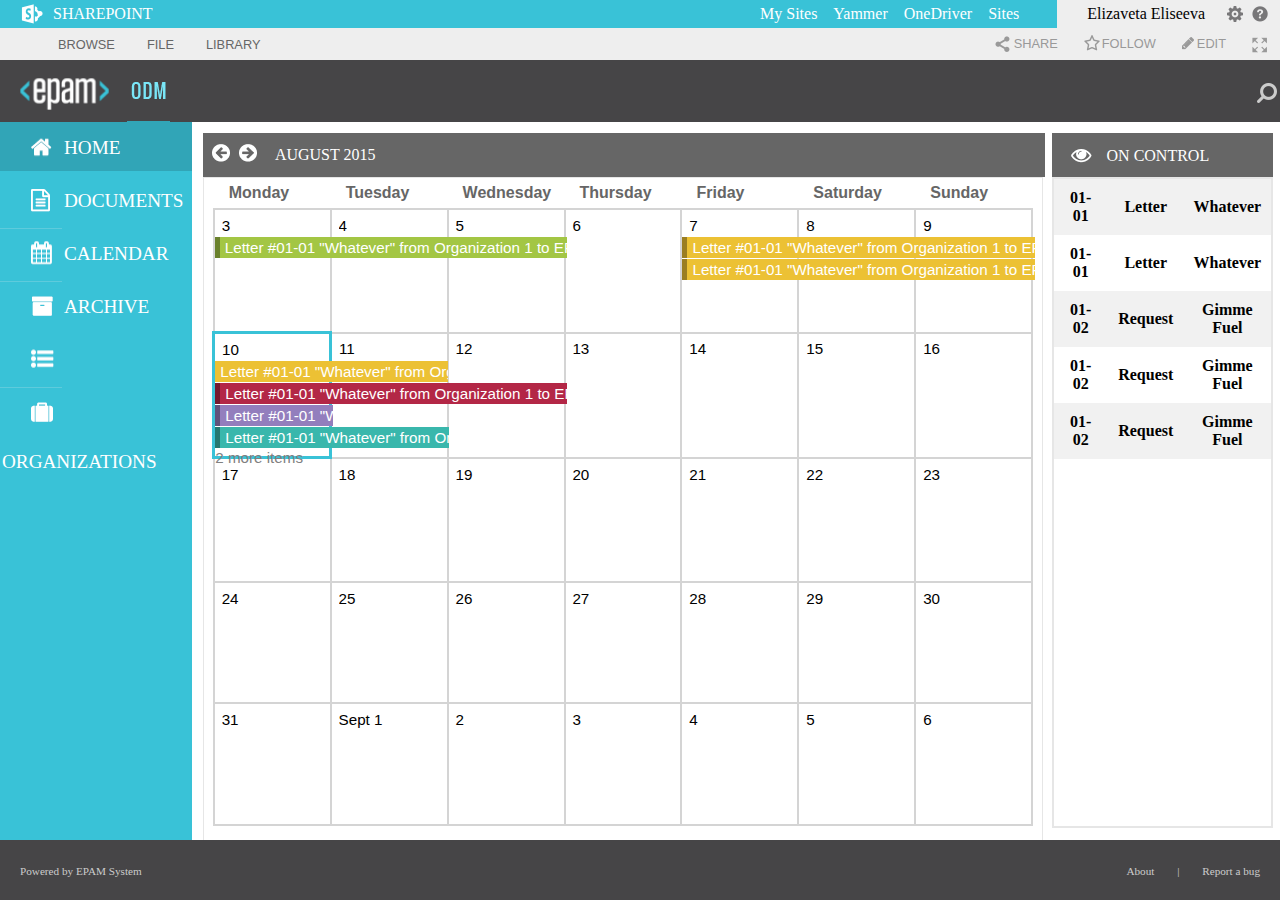
<file: Task1/index.html>
<!DOCTYPE html>
<html>
<head>
	<title>epam</title>
	<meta charset="utf-8">
    <link rel="stylesheet" href="style.css"/>
</head>
<body>
	<header>
		<div class="HeaderSharePoint">
			<div id="Logo_HeaderSharePoint">
                <img src="images/logo.gif"/>
				<p>SHAREPOINT</p>
			</div>
            <div id="Right_HeaderSharePoint">
                <nav>
                    <a href>My Sites</a>
                    <a href>Yammer</a>
                    <a href>OneDriver</a>
                    <a href>Sites</a>
                </nav>
                <div id="NameUser">
                    <p>Elizaveta Eliseeva</p>
                    <div>
                        <a href><img src="images/tool.gif"/></a>
                        <a href><img src="images/question.gif"/></a>
                    </div>
                </div>
            </div>
		</div>
		<div class="NavSharePoint">
			<nav>
				<a href>BROWSE</a>
                <a href>FILE</a>
                <a href>LIBRARY</a>
			</nav>
			<div id="Link_NavSharePoint">
				<a href>
                    <div>
                       <img src="images/SHARE.gif"/>
                        <p>SHARE</p>
                    </div>
                </a>
				<a href>
                    <div>
                        <img src="images/FOLLOW.gif"/>
                        <p>FOLLOW</p>
                    </div>
                </a>
				<a href>
                    <div>
                        <img src="images/EDIT.gif"/>
                        <p>EDIT</p>
                    </div>
                </a>
                <a href>
                    <div>
                        <img src="images/FULL.gif"/>
                    </div>   
                </a>
			</div>
		</div>
        <div class="HeaderEpam">
            <img src="images/epam.gif"/>
            <img src="images/odm.gif"/>
            <form id="Search">
                <p>
                    <input type="image" src="images/search.gif">
                </p>
            </form>
        </div>
	</header>
	<section class="Content">
		<nav id="Nav_Content">            
                <button style="background-color: #31a5b7">
                    <div>
                        <img src="images/HOME.gif"/> 
                        <p>HOME</p>
                    </div>
                </button> 
                <button>
                    <div>
                        <img src="images/DOCUMENTS.gif"/> 
                        <p>DOCUMENTS</p>
                    </div>
                </button>
                <button>
                    <div>
                        <img src="images/CALENDAR.gif"/> 
                        <p>CALENDAR</p>
                    </div>
                </button>
                <button>
                    <div>
                        <img src="images/ARCHIVE.gif"> 
                        <p>ARCHIVE</p>
                    </div>
                </button>
                <button>
                    <div>
                        <img src="images/NOMENCLATURE.gif"> 
                        <p>NOMENCLATURE</p>
                    </div>
                </button>
                <button>
                    <div>
                        <img src="images/ORGANIZATION.gif"> 
                        <p>ORGANIZATIONS</p>
                    </div>
                </button>

		</nav>
        <div class="Main">
            <section class="Calendar">
                <header>
                    <div>
                        <img src="images/left.gif">
                        <img src="images/right.gif">
                    </div>
                    <p>AUGUST 2015</p>
                </header>
                <div class="Table">
                    <table>
                        <tr class="NameDay">
                            <th>Monday</th>
                            <th>Tuesday</th>
                            <th>Wednesday</th>
                            <th>Thursday</th>
                            <th>Friday</th>
                            <th>Saturday</th>
                            <th>Sunday</th>
                        </tr>
                        <tr class="DayCalendar">
                            <th>
                                <p>3</p>
                                <ul>
                                    <li><p class="FullCol GreenTask" >Letter #01-01 "Whatever" from Organization 1 to EPAM</p></li>
                                </ul>
                            </th>           
                            <th><p>4</p></th>           
                            <th><p>5</p></th>
                            <th><p>6</p></th>
                            <th>
                                <p>7</p>
                                <ul>
                                    <li><p class="FullCol YellowTask">Letter #01-01 "Whatever" from Organization 1 to EPAM</p></li>
                                    <li><p class="FullCol YellowTask">Letter #01-01 "Whatever" from Organization 1 to EPAM</p></li>
                                </ul>
                            </th>
                            <th><p>8</p></th>
                            <th><p>9</p></th>
                        </tr>
                        <tr class="DayCalendar">
                            <th style="border: 3px solid #39c2d7">
                                <p>10</p>
                                <ul>
                                <li><p class="TwoCol YellowTask" style="border-left: none; width: 127%">Letter #01-01 "Whatever" from Organization 1 to EPAM</p></li>
                                <li><p class="FullCol RedTask">Letter #01-01 "Whatever" from Organization 1 to EPAM</p></li>
                                <li><p class="OneCol PurpleTask">Letter #01-01 "Whatever" from Organization 1 to EPAM</p></li>
                                <li><p class="TwoCol BlueTask">Letter #01-01 "Whatever" from Organization 1 to EPAM</p></li>
                                <li><p class="MoreItem">2 more items</p></li>
                                </ul>
                            </th>           
                            <th><p>11</p></th>           
                            <th><p>12</p></th>
                            <th><p>13</p></th>
                            <th><p>14</p></th>
                            <th><p>15</p></th>
                            <th><p>16</p></th>
                        </tr>
                        <tr class="DayCalendar">
                            <th><p>17</p></th>           
                            <th><p>18</p></th>           
                            <th><p>19</p></th>
                            <th><p>20</p></th>
                            <th><p>21</p></th>
                            <th><p>22</p></th>
                            <th><p>23</p></th>
                        </tr>
                        <tr class="DayCalendar">
                            <th><p>24</p></th>                      
                            <th><p>25</p></th>
                            <th><p>26</p></th>
                            <th><p>27</p></th>
                            <th><p>28</p></th>
                            <th><p>29</p></th>
                            <th><p>30</p></th>
                        </tr>
                        <tr class="DayCalendar">
                            <th><p>31</p></th>
                            <th><p>Sept 1</p></th>       
                            <th><p>2</p></th>
                            <th><p>3</p></th>
                            <th><p>4</p></th>
                            <th><p>5</p></th>
                            <th><p>6</p></th>
                        </tr>
                    </table>
                </div>
            </section>
            <aside class="OnControl">
                <header>
                    <div>
                        <img src="images/OnControl.gif"/>
                        <p>ON CONTROL</p>
                    </div>
                </header>
                <div class="TableOnControl">
                    <table>
                        <tr class="Greytr">
                            <th class="Firstth">
                                01-01
                            </th>
                            <th class>
                                Letter
                            </th>
                            <th>
                                Whatever
                            </th>
                        </tr>
                        <tr>
                            <th class="Firstth">
                                01-01
                            </th>
                            <th>
                                Letter
                            </th>
                            <th>
                                Whatever
                            </th>
                        </tr> 
                        <tr class="Greytr">
                            <th class="Firstth">
                                01-02
                            </th>
                            <th>
                                Request
                            </th>
                            <th>
                                Gimme Fuel
                            </th>
                        </tr> 
                        <tr>
                            <th class="Firstth">
                                01-02
                            </th>
                            <th>
                                Request
                            </th>
                            <th>
                                Gimme Fuel
                            </th>
                        </tr> 
                        <tr class="Greytr">
                            <th class="Firstth">
                                01-02
                            </th>
                            <th>
                                Request
                            </th>
                            <th>
                                Gimme Fuel
                            </th>
                        </tr> 
                    </table>
                </div>
            </aside>
        </div>
	</section>
	<footer>
		<p>Powered by EPAM System</p>
        <div>
            <a href>About</a>
            <span>|</span>
            <a href>Report a bug</a>
        </div>
	</footer>
</body>
</html>
</file>
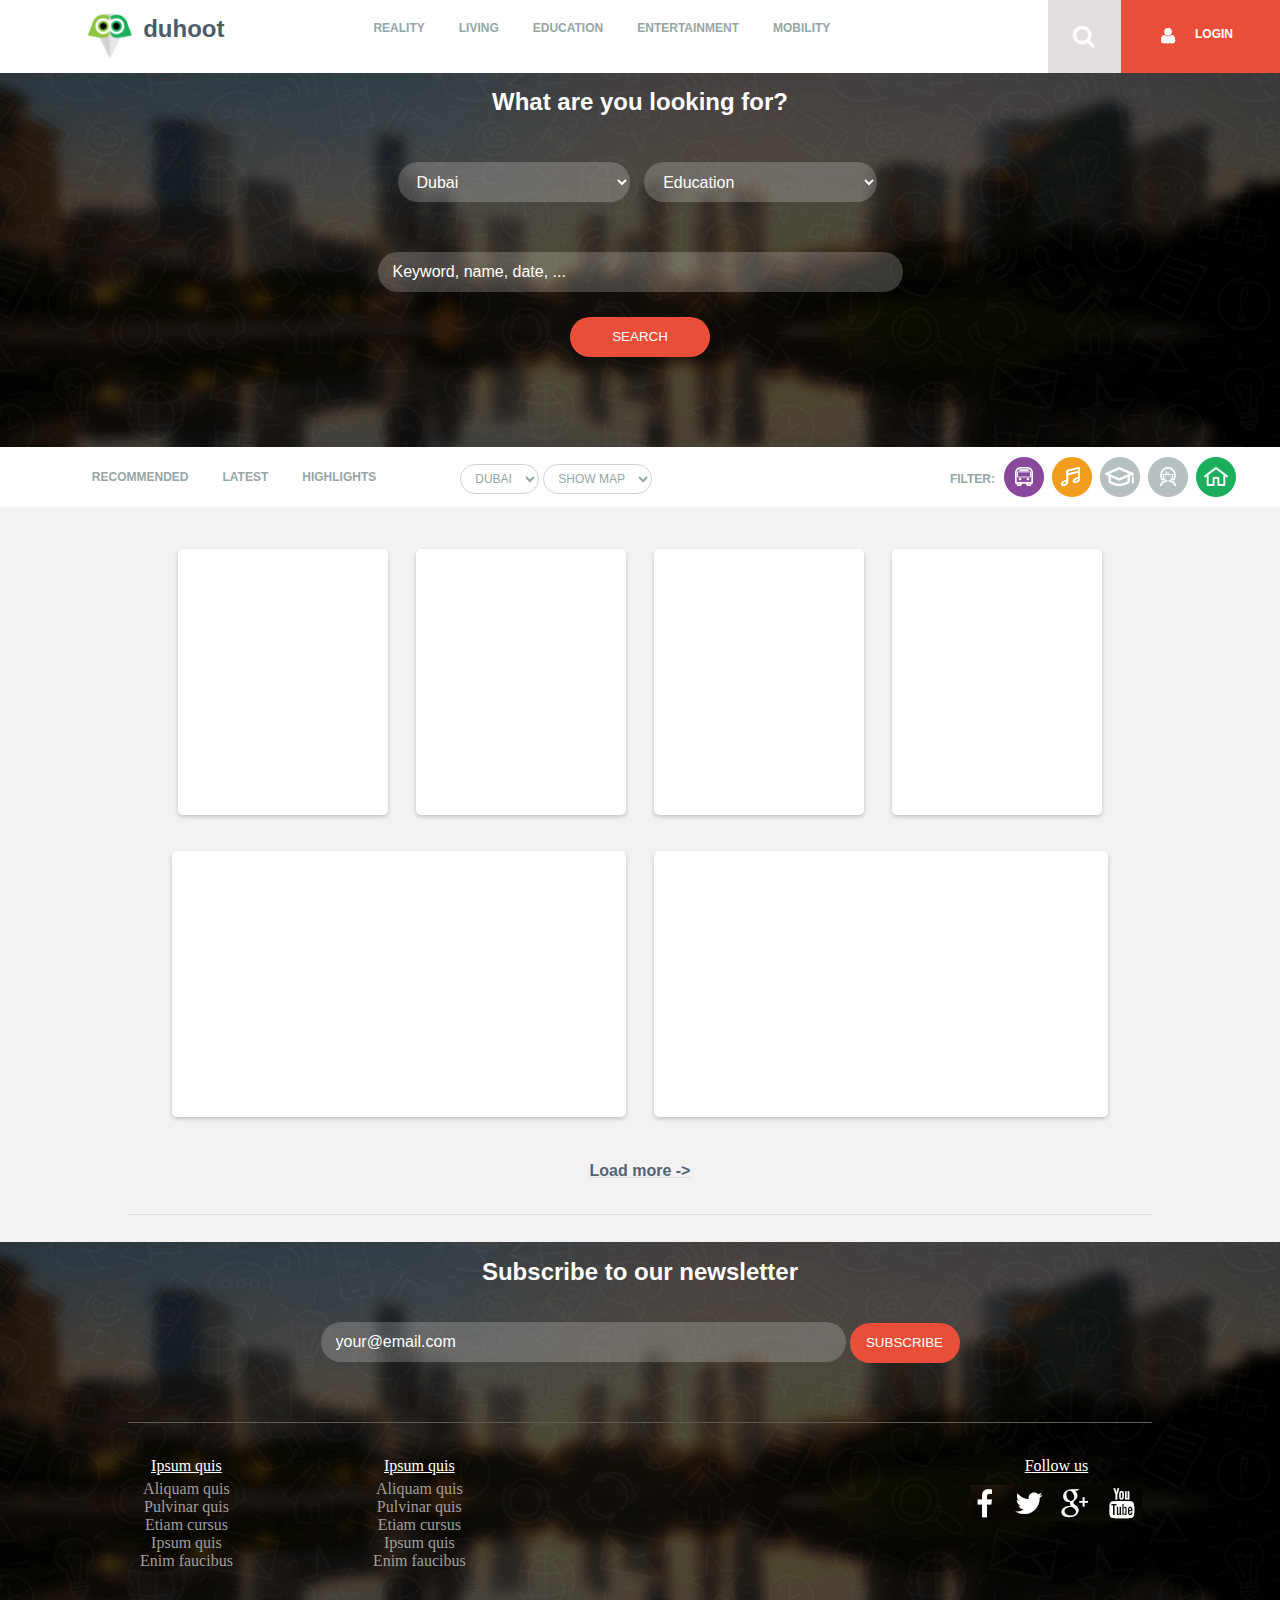
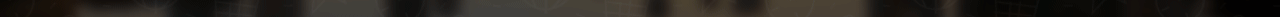
<file: Task2/index.html>
<!DOCTYPE html>
<html>
    <head>
        <title>duhoot</title>
        <meta charset="utf-8">
        <link rel="stylesheet" href="public/css/app.css"/>
    </head>
    <body>
        <header class="header">
            <div class="header__logo">
                <img class="header__logo_img" src="public/img/logo.gif"/>
                <p class="header__logo_text">duhoot</p>
            </div>
            <div class="header__right">
                <nav class="header__nav">
                    <a class="header__nav_link" href>REALITY</a>
                    <a class="header__nav_link"  href>LIVING</a>
                    <a class="header__nav_link"  href>EDUCATION</a>
                    <a class="header__nav_link"  href>ENTERTAINMENT</a>
                    <a href class="header__nav_link">MOBILITY</a>
                    <p class="header__nav_mobile">MENU</p>
                </nav>
                <div class="header__login">
                    <a href><img class="header__login_img"src="public/img/login.gif"/></a>
                    <p class="header__login_text">LOGIN</p>
                </div>
                <div class="header__search">
                    <img src="public/img/search.gif" class="header__search_img"/>
                </div>
            </div>
        </header>
        <section class="searching">
            <p class="searching__header">What are you looking for?</p>
            <form class="searching__form page-form">
                <p class="searching__form_selects page-form-selects">
                    <select class="searching__form_select page-form-select">
                        <option class="searching__form_select_opt">Dubai</option>
                    </select>
                    <select class="searching__form_select page-form-select">
                        <option class="searching__form_select_opt">Education</option>
                    </select>
                </p>
                <input type="text" class="searching__form_input page-form-input" placeholder="Keyword, name, date, ...">  
                <button class="button searching__form_but page-button">SEARCH</button>
            </form>
        </section>
        <sectiom class="content">
            <header class="header-content">
                <nav class="header-content__nav">
                    <a class="header-content__nav_link">RECOMMENDED</a>
                    <a class="header-content__nav_link">LATEST</a>
                    <a class="header-content__nav_link">HIGHLIGHTS</a>
                    <a class="header-content__nav_mobile">MENU</a>
                </nav>
                <form class="header-content__form">
                    <select class="header-content__form_select">
                        <option class="header-content__form_select_opt">DUBAI</option>
                    </select>
                    <select class="header-content__form_select">
                        <option class="header-content__form_select_opt">SHOW MAP</option>
                    </select>
                </form>
                <nav class="header-content__filter">
                    <a class="header-content__filter_link">FILTER: </a>
                    <a><img class="header-content__filter_img" src="public/img/filter1.gif"></a>
                    <a><img class="header-content__filter_img"  src="public/img/filter2.gif"></a>
                    <a><img class="header-content__filter_img"  src="public/img/filter3.gif"></a>
                    <a><img class="header-content__filter_img"  src="public/img/filter4.gif"></a>
                    <a><img class="header-content__filter_img"  src="public/img/filter5.gif"></a>
                </nav>
            </header>
            <div class="main">
                <div class="main__boxes-four">
                    <div class="main__boxes-two">
                        <div class="main__box_small"></div>
                        <div class="main__box_small"></div>
                    </div>
                    <div class="main__boxes-two">
                        <div class="main__box_small"></div>
                        <div class="main__box_small"></div>
                    </div>
                </div>
                <div class="main__boxes-four">
                    <div class="main__box_big"></div>
                    <div class="main__box_big"></div>  
                </div>
            </div>
            <footer class="footer-content">
                <a class="footer-content__link" href>Load more -></a>
                <hr class="footer-content__hr">
            </footer>
        </sectiom>
        <footer class="footer">
            <p class="footer__header">Subscribe to our newsletter</p>
            <form class="footer__form page-form">
                <input type="text" class="footer__form_input page-form-input" placeholder="your@email.com">
                <button class="button footer__form_but page-button">SUBSCRIBE</button>
            </form>
            <hr class="button footer__hr">
            <div class="footer__about">
                <p class="footer__about_name">Ipsum quis</p>
                <ul class="footer__about_list">
                    <li>Aliquam quis</li>
                    <li>Pulvinar quis</li>
                    <li>Etiam cursus</li>
                    <li>Ipsum quis</li>
                    <li>Enim faucibus</li>
                </ul>
            </div>
            <div class="footer__about">
                <p class="footer__about_name">Ipsum quis</p>
                <ul class="footer__about_list">
                    <li>Aliquam quis</li>
                    <li>Pulvinar quis</li>
                    <li>Etiam cursus</li>
                    <li>Ipsum quis</li>
                    <li>Enim faucibus</li>
                </ul>
            </div>
            <div class="footer__follow">
                <p class="footer__follow_name">Follow us</p>
                <a href class="footer__follow_link"><img class="footer__follow_img" src="public/img/followf.gif"></a>
                <a href class="footer__follow_link"><img class="footer__follow_img"  src="public/img/followt.gif"></a>
                <a href class="footer__follow_link"><img class="footer__follow_img"  src="public/img/followg.gif"></a>
                <a href class="footer__follow_link"><img class="footer__follow_img"  src="public/img/followy.gif"></a>
            </div>
        </footer>
    </body>
</html>
</file>
<file: Task1/style.css>
body{
    width: 100%;
    height: 100%;
    background-color: white; 
    margin: 0;
}
.HeaderSharePoint{
    width: 100%;
    height: 28px;
    background-color: #39c2d7; 
}
#Logo_HeaderSharePoint{
    height: 28px;
    width: auto;
    color: white;
    background-color: #39c2d7;
    float: left;
}
#Logo_HeaderSharePoint img{
    width: auto;
    height: 100%;
    float: left;
}
#Logo_HeaderSharePoint p{
    width: auto;
    height: 100%;
    float: right;
    font-family: serif;
    font-size: 100%;
    text-align: right;
    margin: 0px;
    padding: 5px;
    
}
#Right_HeaderSharePoint{
    height: 28px;
    width: auto;
    float: right;
    font-family: serif;
}
#Right_HeaderSharePoint nav{ 
    height: auto;
    width: auto;
    float: left;
    background-color: #39c2d7;
    margin: 5px 32px auto auto;

        
}
#Right_HeaderSharePoint nav a{
    height: 28px;
    width: auto;
    color: white;
    text-decoration: none;
    margin: auto 6px;
    background-color: #39c2d7;
}
#NameUser{
    width: auto;
    height: 28px;
    background-color: #eeeeee;
    float: right;
    margin: 0px;
    padding: 0px;
}
#NameUser p{
    width: auto;
    height: 28px;
    float: left;
    margin: 5px 20px 0px 30px;
    padding: 0px;
        
}
#NameUser div{
    float: right;
    width: auto;
    height: 28px;
    margin: 0px 10px 0px 0px;
}
#NameUser img{
    width: auto;
    height: 28px;
}
.NavSharePoint{
    clear: both;
    background-color: #eeeeee;
    width: 100%;
    height: 32px;
    margin: 0px;
}
.NavSharePoint nav{
    background-color: #eeeeee;
    float: left;
    margin: 7px 20px 0px 30px;
}
.NavSharePoint nav a{
    color: #666666;
    text-decoration: none;
    margin: auto auto auto 28px;
    font-family: sans-serif;
    font-size: 80%;
}
#Link_NavSharePoint{
    background-color: #eeeeee;
    float: right;
    width: auto;
    height: 32px;
    padding: 0px 0px 0px 10px;
    
}
#Link_NavSharePoint a{
    display: inline-block;
    height: 32px;
    width: auto;
    color: #999999;
    text-decoration: none;
    font-family: sans-serif;
    font-size: 80%;
    line-height: 120%;
    margin: 0px 10px;
    
}
#Link_NavSharePoint a div{
    height: 32px;
    width: auto;
    margin:  0px;
    padding: 0px;
}
#Link_NavSharePoint p{
    height: 32px;
    width: auto;
    margin: 0px;
    padding: 0px;
    float: right;
    margin: 0px;
    padding: 8px 0px 8px 2px;
}
#Link_NavSharePoint img{
    float: left;
    margin: 0px 0px 0px 0px;
}
.HeaderEpam{
    clear: both;
    background-color: #464547;
    height: 62px;
    width: 100%;
}
.HeaderEpam img{
    width: auto;
    height: 100%;
    float: left;
}
.HeaderEpam p{
    
    margin: 0px;
    padding: 0px;
}
#Search p{
    float: right;
    height: 60px;
    width: auto;
    margin: 0px;
    padding: 0px;
}
.Content{
    clear: both;
    background-color: #ffffff;
    width: 100%;
    height: calc(100% - 182.5px);
    margin: 0px;
    position: absolute;
}
#Nav_Content{
    background-color: #39c2d7;
    float: left;
    width: 15%;
    height: 100%;
    margin: 0px;
}

#Nav_Content button{
    background-color: #39c2d7;
    width: 100%;
    height: 49px;
    color: white;
    padding: 0px;
    margin: 0px;
    border: 0px;
    text-align: left;
    font-family: serif;
    font-size: 120%;
}
#Nav_Content button div{
    width: 100%;
    height: 49px;
    display: inline-block;
}
#Nav_Content button img{
    width: 62px;
    height: 49px;
    float: left;
}
#Nav_Content button p{
    display: inline-block;
    height: 49px;
    margin: 7px 0px 0px 0px;
    float: left;
    padding: 8px 0px 8px 2px;
    text-align: left;
    font-family: serif;
}
.Main{
    background-color: white;
    float: right;
    width: 85%;
    height: 100%;
    margin: 0px;
}
.Calendar{
    float: left;
    width: 77%;
    height: 96%;
    margin: 1% 0.5% 1% 1%;
}
.Calendar header{
    width: 100%;
    height: 40px;
    color: white;
    background-color: #666666;
    border: 2px solid #666666;
}
.Calendar header div{
    margin: 5px;
    float: left;
}
.Calendar header p{
    display: inline-block;
    margin: 11px;
}
.Table{
    width: 100%;
    height: 97%;
    border: 1px solid #e6e6e6;
    
}

.Table table{
    width: 98%;
    height: inherit;
    margin: 0px 1%; 
    border-collapse: collapse;
}
.Table .DayCalendar th{
    border: 2px solid #d4d4d4;
    width: 14%;
    height: auto;
    text-align: left;   
    font-size: 95%;
    font-family: sans-serif;
    font-weight: lighter;   
    padding: 0% 0% 0% 0%;
    margin: 0px;
    vertical-align: top;
    overflow: hidden;
    white-space: nowrap;
    text-overflow: ellipsis; 
}
.NameDay th{
    width: 14%;
    color: #666666;
    height: 20px;
    font-family: sans-serif;
    text-align: left;
    padding: 5px 5px 5px 15px;
}
.DayCalendar p{
    width: 126%;
    height: inherit;
    padding: 0%;
    margin: 6% 0px 3% 6%;
    overflow: hidden;
    white-space: nowrap;
    text-overflow: clip;
    
}
.DayCalendar ul{
    list-style-type: none;
    list-style-position: outside;
    margin: 0% 0% 0% 0%;
    padding: 0px;
    position: absolute;
    width: inherit;
    height: auto;
    
}
.DayCalendar .TwoCol{
    width: 125%;
    height: inherit;
    padding: 2px 0px 2px 5px;
    margin: 0px 0px 1px 0px;
    overflow: hidden;
    white-space: nowrap;
    text-overflow: clip;
}
.DayCalendar .FullCol{
    width: 191%;
    height: inherit;
    padding: 2px 0px 2px 5px;
    margin: 0px 0px 1px 0px;
    overflow: hidden;
    white-space: nowrap;
    text-overflow: clip;
}
.DayCalendar .OneCol{
    width: 60%;
    height: inherit;
    padding: 2px 0px 2px 5px;
    margin: 0px 0px 1px 0px;
    overflow: hidden;
    white-space: nowrap;
    text-overflow: clip;
}
.DayCalendar .GreenTask{
    background-color: #a3c644;
    color: white;
    border-left: 5px solid #6a812c;
}
.DayCalendar .RedTask{
    background-color: #b32746;
    color: white;
    border-left: 5px solid #75192e;
}
.DayCalendar .YellowTask{
    background-color: #ecc134;
    color: white;
    border-left: 5px solid #9a7e22;
}
.DayCalendar .PurpleTask{
    background-color: #937ebd;
    color: white;
    border-left: 5px solid #60527b;
}
.DayCalendar .BlueTask{
    background-color: #39b7ac;
    color: white;
    border-left: 5px solid #257770;
}
.DayCalendar .MoreItem{
    color: #808080;
    margin: 0% 0% 0% 0%;
    padding: 0px;
}
.OnControl{
    float: right;
    width: 20%;
    height: 96%;
    margin: 1% 1% 1% 0.5%;
    
}
.OnControl header{
    background-color: #666666;
    height: 40px;
    width: 100%;
    color: white;
    border: 2px solid #666666;
   
}
.OnControl header img{
    float: left;
}
.OnControl header p{
    height: 40px;
    display: inline-block;
    margin: 12px 0px 0px 10px;
    padding: 0px 0px 0px 0px;
}
.TableOnControl{
    width: 100%;
    height: 94%;
    border: 2px solid #e6e6e6;
}
.TableOnControl table{
    border-collapse: collapse;
    width: 100%;
}
.TableOnControl th{
    width: 35%;
    padding: 10px 10px;
}
.TableOnControl .Firstth{
    width: 30%;
    padding: 10px 10px;
}
.Greytr{
    background-color: #f1f1f1;
}
footer{
    clear: both;
    background-color: #464547;
    width: 100%;
    height: 60px;
    color: #cccccc;
    font-size: 70%;
    margin: 0px;
    position: absolute;
    bottom: 0px;
}
footer p{
    float: left;
    margin: 25px auto 25px 20px;
}
footer div{
    float: right;
    margin: 25px 20px 25px 20px;
}
footer div a{
    color: #cccccc;
    text-decoration: none;
}
footer div span{
    margin: 0px 20px;
}
</file>
<file: Task2/public/css/app.css>
* {
  margin: 0px;
  padding: 0px;
  border: 0px; }

.header {
  background: #ffffff;
  display: inline-block;
  width: 100%;
  margin: 0px;
  padding: 0px; }
  @media only screen and (min-width: 1024px) {
    .header {
      height: 73px; } }
  @media only screen and (min-width: 481px) and (max-width: 1023px) {
    .header {
      height: 55px; } }
  @media only screen and (max-width: 480px) {
    .header {
      height: 40px; } }
  .header__logo {
    display: inline-block;
    float: left;
    height: inherit;
    width: 22%; }
    @media only screen and (min-width: 1024px) {
      .header__logo {
        padding-left: 6%; } }
    .header__logo_img {
      float: left;
      height: inherit;
      width: auto;
      margin: 0px 10px; }
    .header__logo_text {
      float: left;
      height: inherit;
      line-height: inherit;
      width: 45%;
      margin: 15px 0px 0px 0px;
      font-size: 24px;
      white-space: nowrap;
      font-family: sans-serif;
      color: #4b5b6a;
      font-weight: bold; }
      @media only screen and (max-width: 480px) {
        .header__logo_text {
          display: none; } }
      @media only screen and (min-width: 1024px) {
        .header__logo_text {
          font-size: 24px; } }
      @media only screen and (min-width: 481px) and (max-width: 1023px) {
        .header__logo_text {
          font-size: 16px; } }
  .header__right {
    float: right;
    width: 72%;
    height: inherit; }
  .header__nav {
    height: inherit;
    width: auto;
    margin: 18px 1px 0px 0px;
    float: left; }
    .header__nav_link {
      font-size: 12px;
      color: #96a6a7;
      text-decoration: none;
      font-family: sans-serif;
      font-weight: bold;
      margin: 15px 5px 0px 5px; }
      @media only screen and (max-width: 480px) {
        .header__nav_link {
          display: none; } }
      @media only screen and (min-width: 481px) and (max-width: 1023px) {
        .header__nav_link {
          font-size: 8px;
          margin: 0px 2px; } }
      @media only screen and (min-width: 1024px) {
        .header__nav_link {
          margin: 0px 15px; } }
    .header__nav_mobile {
      font-size: 12px;
      color: #96a6a7;
      text-decoration: none;
      font-family: sans-serif;
      font-weight: bold; }
      @media only screen and (min-width: 1024px) {
        .header__nav_mobile {
          display: none; } }
      @media only screen and (min-width: 481px) and (max-width: 1023px) {
        .header__nav_mobile {
          display: none; } }
  .header__search {
    float: right;
    width: auto;
    height: inherit; }
    .header__search_img {
      height: inherit;
      width: auto; }
  .header__login {
    float: right;
    background-color: #e94e38;
    height: inherit; }
    .header__login_img {
      float: left;
      height: 18px;
      width: auto; }
      @media only screen and (max-width: 480px) {
        .header__login_img {
          margin: 11px 0px; } }
      @media only screen and (min-width: 481px) and (max-width: 1023px) {
        .header__login_img {
          margin: 21px 5px; } }
      @media only screen and (min-width: 1024px) {
        .header__login_img {
          margin: 27px 13px 27px 39px; } }
    .header__login_text {
      float: right;
      font-size: 12px;
      color: #ffffff;
      font-family: sans-serif;
      font-weight: bold;
      margin: 27px 47px 0px 5px; }
      @media screen and (max-width: 650px) {
        .header__login_text {
          display: none; } }

.header {
  margin-bottom: -5px; }

.searching, .footer {
  background-image: url("./background.gif");
  width: 100%;
  height: 375px;
  background-repeat: no-repeat;
  background-position: center; }
  @media screen and (min-width: 1279px) {
    .searching, .footer {
      background-size: cover; } }
  .searching__header {
    color: #ffffff;
    font-size: 24px;
    white-space: nowrap;
    font-family: sans-serif;
    font-weight: bold;
    text-align: center;
    height: 60px;
    line-height: 60px; }
    @media only screen and (max-width: 480px) {
      .searching__header {
        font-size: 16px; } }
  .searching__form_input {
    display: block;
    clear: both; }
    @media only screen and (max-width: 480px) {
      .searching__form_input {
        width: 80%; } }
    @media only screen and (min-width: 1024px) {
      .searching__form_input {
        width: 495px; } }
    @media only screen and (min-width: 481px) and (max-width: 1023px) {
      .searching__form_input {
        width: 450px; } }
  .searching__form_selects {
    margin: auto 0; }
    @media only screen and (max-width: 480px) {
      .searching__form_selects {
        width: 90%; } }
    @media only screen and (min-width: 1024px) {
      .searching__form_selects {
        width: 495px; } }
    @media only screen and (min-width: 481px) and (max-width: 1023px) {
      .searching__form_selects {
        width: 450px; } }
  .searching__form_select {
    margin: 20px 5px 25px 5px;
    width: 47%; }
    @media only screen and (max-width: 480px) {
      .searching__form_select {
        width: 100%; } }
  .searching__form_but {
    display: block;
    width: 140px; }

.header-content {
  height: 40px; }
  @media only screen and (min-width: 1024px) {
    .header-content {
      height: 60px; } }
  .header-content__nav {
    height: inherit;
    width: auto;
    margin: 10px 5px 0px 0px;
    float: left; }
    @media only screen and (min-width: 1024px) {
      .header-content__nav {
        margin-left: 6%;
        margin-top: 20px; } }
    .header-content__nav_link {
      font-size: 12px;
      color: #96a6a7;
      text-decoration: none;
      font-family: sans-serif;
      font-weight: bold;
      margin: 25px 5px 0px 5px; }
      @media only screen and (max-width: 480px) {
        .header-content__nav_link {
          display: none; } }
      @media only screen and (min-width: 481px) and (max-width: 1023px) {
        .header-content__nav_link {
          font-size: 8px;
          margin: 0px 2px; } }
      @media only screen and (min-width: 1024px) {
        .header-content__nav_link {
          margin: 10px 15px;
          margin-top: 25px; } }
    .header-content__nav_mobile {
      font-size: 12px;
      color: #96a6a7;
      text-decoration: none;
      font-family: sans-serif;
      font-weight: bold; }
      @media only screen and (min-width: 1024px) {
        .header-content__nav_mobile {
          display: none; } }
      @media only screen and (min-width: 481px) and (max-width: 1023px) {
        .header-content__nav_mobile {
          display: none; } }
  .header-content__form {
    display: inline-block;
    margin: 0px 20px; }
    @media only screen and (min-width: 1024px) {
      .header-content__form {
        margin-top: 10px;
        margin-left: 5%; } }
    @media only screen and (max-width: 480px) {
      .header-content__form {
        margin: 0px; } }
    .header-content__form_select {
      padding: 0 10px;
      margin: 7px 0px;
      border: 1px solid #cad2d3;
      line-height: 40px;
      border-radius: 20px;
      background: white;
      color: #96a6a7;
      font-family: sans-serif;
      height: 30px;
      font-size: 12px;
      width: auto; }
      @media only screen and (max-width: 480px) {
        .header-content__form_select {
          font-size: 8px;
          padding: 5px; } }
  .header-content__filter {
    float: right;
    width: auto;
    height: inherit;
    padding: 0px;
    margin: 0px; }
    @media only screen and (min-width: 1024px) {
      .header-content__filter {
        margin-right: 40px; } }
    @media only screen and (max-width: 480px) {
      .header-content__filter {
        margin-left: 0px; } }
    .header-content__filter_img {
      float: right;
      height: 40px;
      width: auto;
      margin: 10px 4px; }
      @media only screen and (max-width: 480px) {
        .header-content__filter_img {
          display: none; } }
      @media only screen and (min-width: 481px) and (max-width: 1023px) {
        .header-content__filter_img {
          display: none; } }
    .header-content__filter_link {
      float: left;
      font-size: 12px;
      color: #96a6a7;
      text-decoration: none;
      font-family: sans-serif;
      font-weight: bold;
      margin: 15px 5px 0px 5px; }
      @media only screen and (min-width: 1024px) {
        .header-content__filter_link {
          margin-top: 25px; } }

.main {
  width: 96%;
  height: auto;
  background-color: #f3f1f2;
  padding: 2%; }
  .main__boxes-four {
    text-align: center; }
  @media only screen and (min-width: 1024px) {
    .main__boxes-two {
      display: inline-block;
      text-align: center; } }
  .main__box_small {
    display: inline-block;
    height: 266px;
    background-color: #ffffff;
    border-radius: 5px;
    box-shadow: 0 2px 4px rgba(0, 0, 0, 0.2); }
    @media only screen and (max-width: 480px) {
      .main__box_small {
        display: block;
        width: 90%;
        max-width: 210px;
        margin: 16px auto 16px auto; } }
    @media only screen and (min-width: 481px) and (max-width: 1023px) {
      .main__box_small {
        display: inline-block;
        width: 210px;
        margin: 16px 16px 16px 16px; } }
    @media only screen and (min-width: 1024px) {
      .main__box_small {
        display: inline-block;
        width: 210px;
        margin: 16px 12px 16px 12px; } }
  .main__box_big {
    display: inline-block;
    height: 266px;
    background-color: #ffffff;
    border-radius: 5px;
    box-shadow: 0 2px 4px rgba(0, 0, 0, 0.2); }
    @media only screen and (max-width: 480px) {
      .main__box_big {
        display: none; } }
    @media only screen and (min-width: 481px) and (max-width: 1023px) {
      .main__box_big {
        display: block;
        width: 90%;
        max-width: 454px;
        margin: 16px auto 16px auto; } }
    @media only screen and (min-width: 1024px) {
      .main__box_big {
        display: inline-block;
        width: 454px;
        margin: 16px 12px 16px 12px; } }

.footer-content {
  background-color: #f3f1f2;
  width: 100%;
  height: 80px;
  text-align: center;
  font-family: sans-serif;
  font-weight: bold; }
  .footer-content__link {
    color: #566375;
    text-decoration: underline;
    text-decoration-color: #e2dee0; }
  .footer-content__hr {
    height: 1px;
    width: 80%;
    background-color: #e2dee0;
    margin: 34px auto;
    align: center; }

.footer {
  text-align: center; }
  .footer__header {
    color: #ffffff;
    font-size: 24px;
    white-space: nowrap;
    font-family: sans-serif;
    font-weight: bold;
    text-align: center;
    height: 60px;
    line-height: 60px; }
    @media only screen and (max-width: 480px) {
      .footer__header {
        font-size: 16px; } }
  .footer__form {
    display: inline-block; }
    @media only screen and (max-width: 480px) {
      .footer__form_input {
        width: 80%; } }
    @media only screen and (min-width: 1024px) {
      .footer__form_input {
        width: 495px; } }
    @media only screen and (min-width: 481px) and (max-width: 1023px) {
      .footer__form_input {
        width: 300px; } }
    .footer__form_but {
      display: inline-block;
      width: 110px; }
  .footer__hr {
    height: 1px;
    width: 80%;
    background-color: #5e5b53;
    margin: 34px auto;
    align: center; }
  .footer__about {
    float: left;
    margin-left: 140px; }
    @media only screen and (max-width: 480px) {
      .footer__about {
        display: none; } }
    @media only screen and (min-width: 481px) and (max-width: 1023px) {
      .footer__about {
        margin-left: 20px; } }
    .footer__about_name {
      color: white;
      text-decoration: underline;
      margin-bottom: 5px; }
    .footer__about_list {
      color: #a09e9b;
      list-style-type: none; }
  .footer__follow {
    float: right;
    margin-right: 140px; }
    @media only screen and (min-width: 481px) and (max-width: 1023px) {
      .footer__follow {
        margin-right: 20px; } }
    @media only screen and (max-width: 480px) {
      .footer__follow {
        display: none; } }
    .footer__follow_name {
      color: white;
      text-decoration: underline;
      margin-bottom: 10px; }
    .footer__follow_link {
      margin: -2px;
      padding: 0px;
      border: 0px; }

.page-form-input, .page-form-select {
  padding: 0 15px;
  border: 0px;
  line-height: 40px;
  border-radius: 20px;
  background: rgba(255, 255, 255, 0.2);
  color: white;
  font-family: sans-serif;
  height: 40px;
  font-size: 16px;
  opacity: 1; }

.page-form-input::placeholder {
  color: white;
  opacity: 1; }

.page-form-selects {
  margin: 10px auto 25px auto; }

.page-form-input {
  margin: 20px auto 25px auto; }

.page-button {
  background-color: #e94e38;
  border-radius: 20px;
  padding: 0 15px;
  margin: 20px auto 25px auto;
  border: 0px;
  line-height: 40px;
  color: #ffffff;
  font-family: sans-serif; }
</file>
